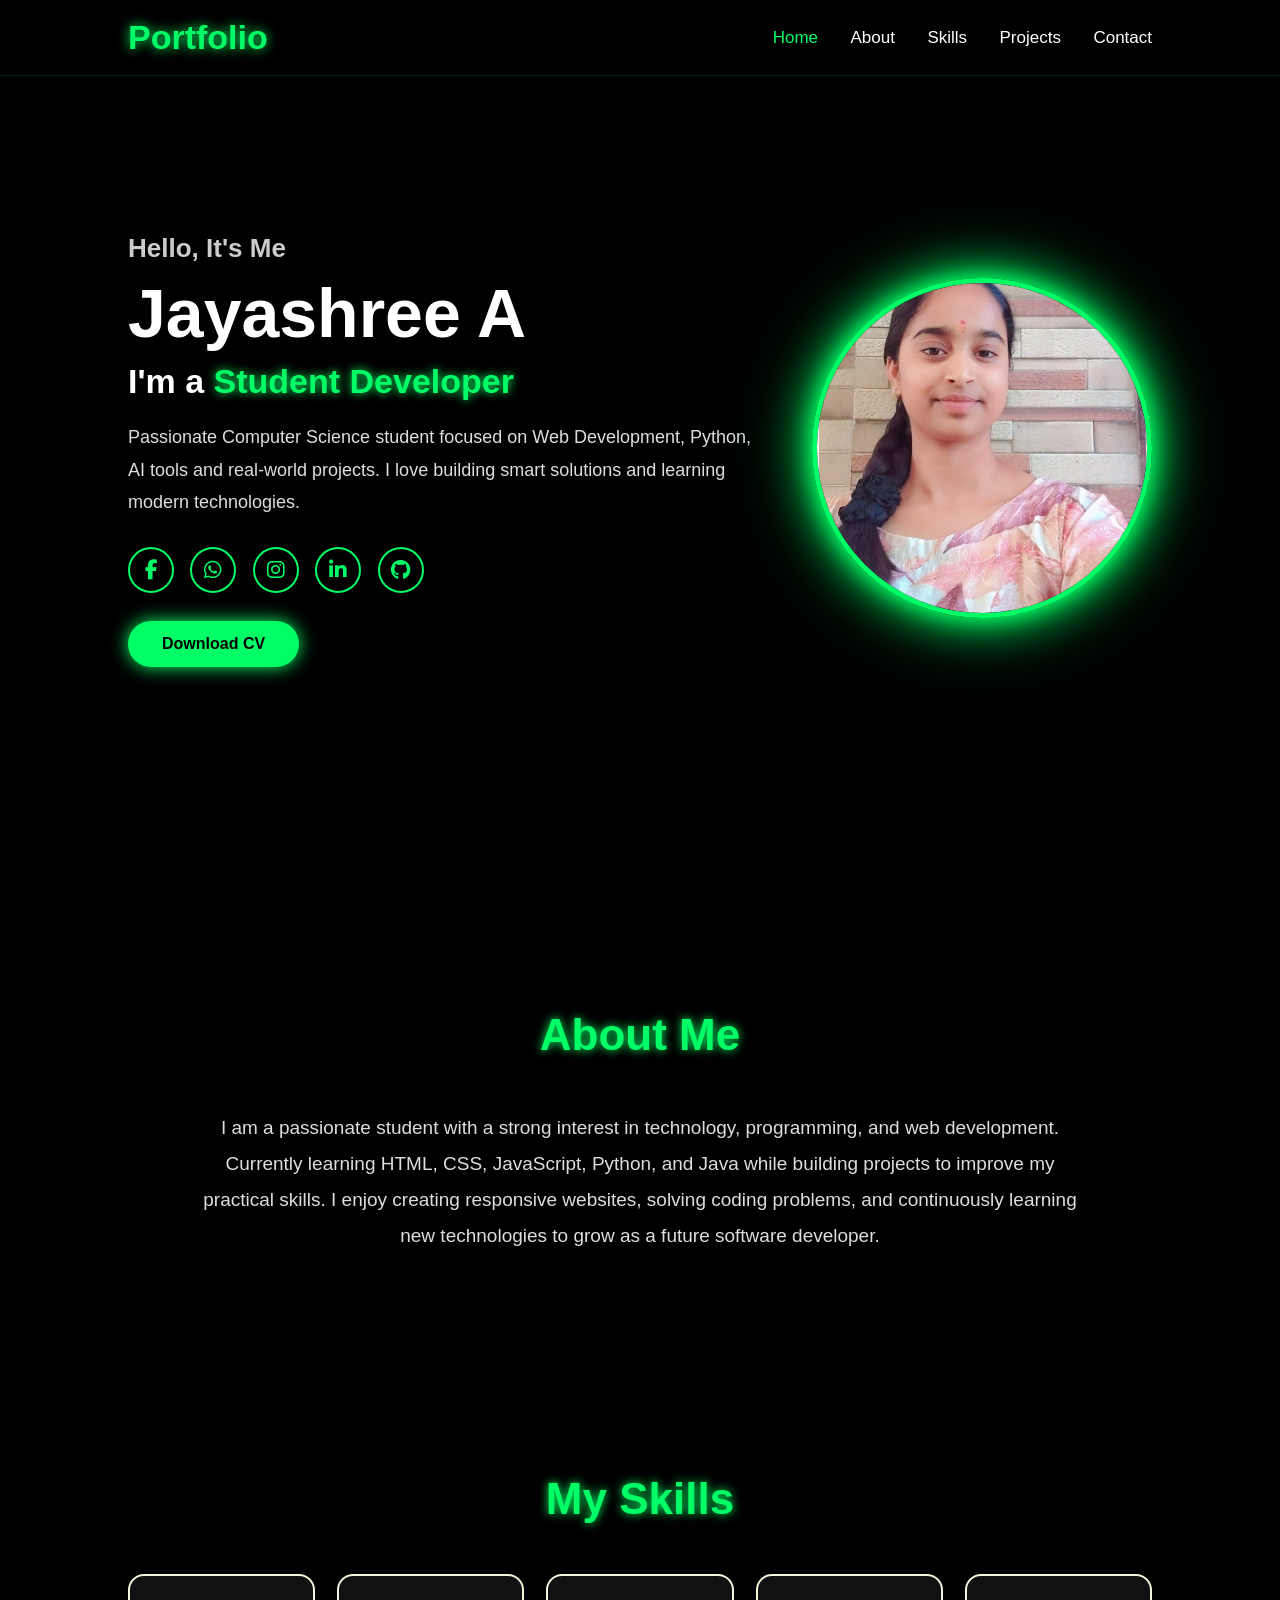
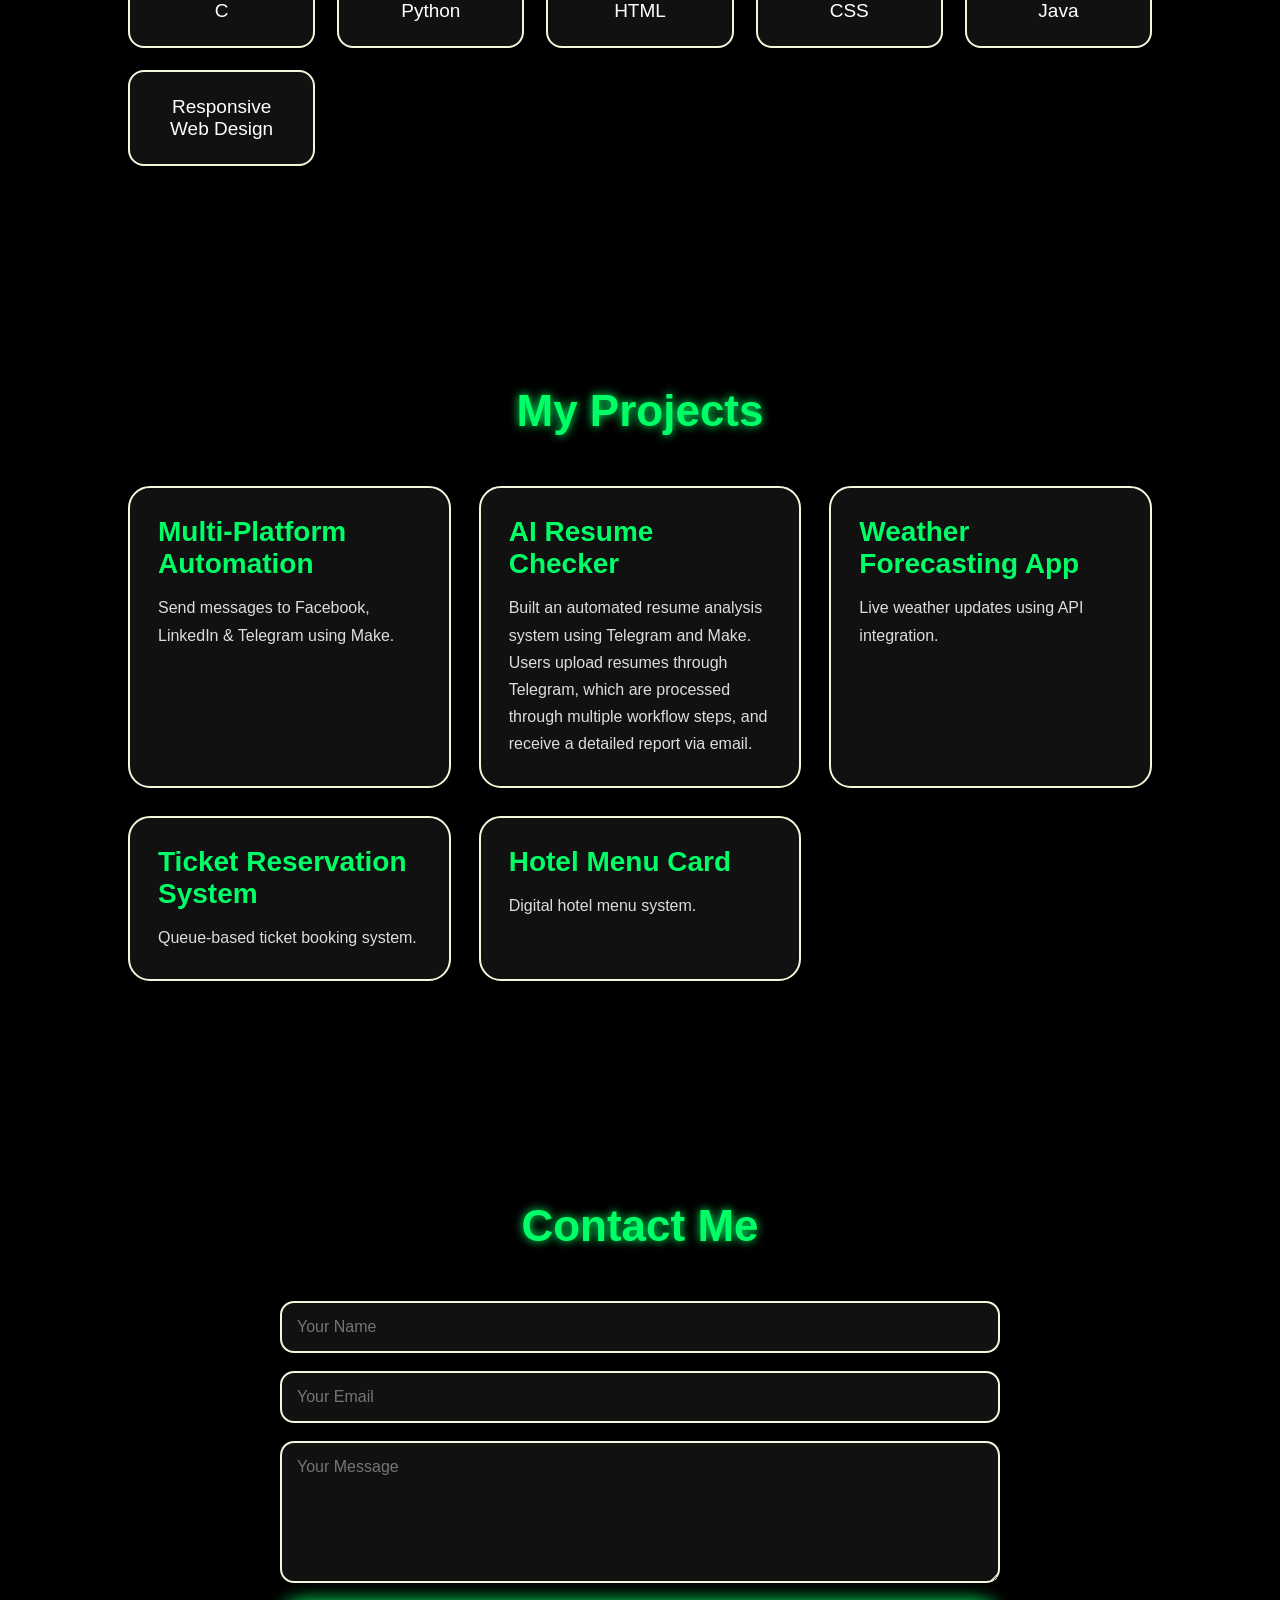
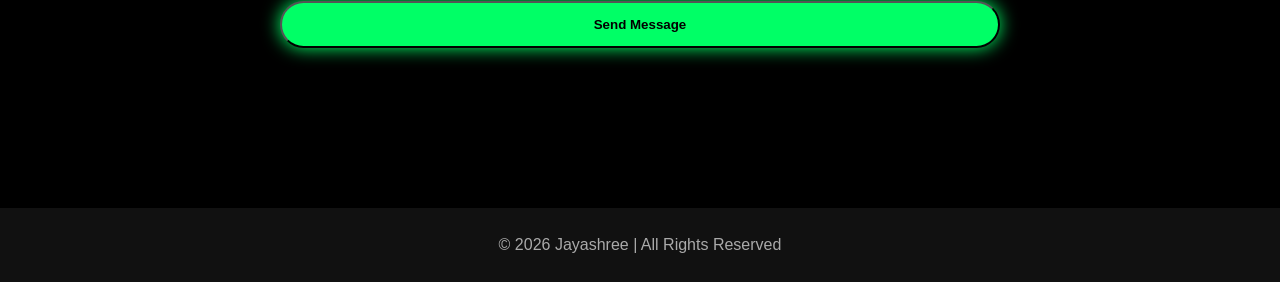
<file: index.html>
<!DOCTYPE html>
<html lang="en">
<head>
    <meta charset="UTF-8">
    <meta name="viewport" content="width=device-width, initial-scale=1.0">
    <title>Jayashree | Portfolio</title>

    <!-- Flask CSS -->
    <link rel="stylesheet" href="style.css">

    <!-- FONT AWESOME ICONS -->
    <link rel="stylesheet"
    href="https://cdnjs.cloudflare.com/ajax/libs/font-awesome/6.5.0/css/all.min.css">
</head>
<body>

<!-- ===== NAVBAR ===== -->
<header class="header">

    <a href="#" class="logo">Portfolio</a>

    <nav class="navbar">
        <a href="#home" class="active">Home</a>
        <a href="#about">About</a>
        <a href="#skills">Skills</a>
        <a href="#projects">Projects</a>
        <a href="#contact">Contact</a>
    </nav>

</header>


<!-- ===== HOME SECTION ===== -->
<section class="home" id="home">

    <!-- LEFT SIDE CONTENT -->
    <div class="home-content">

        <h3>Hello, It's Me</h3>

        <h1>Jayashree A</h1>

        <h2>I'm a <span class="typing-text">Student Developer</span></h2>

        <p>
            Passionate Computer Science student focused on Web Development, Python, AI tools and real-world projects. 
            I love building smart solutions and learning modern technologies.
        </p>

        <!-- SOCIAL MEDIA ICONS -->
        <div class="social-icons">

            <a href="#"><i class="fab fa-facebook-f"></i></a>

            <a href="#"><i class="fab fa-whatsapp"></i></a>

            <a href="#"><i class="fab fa-instagram"></i></a>

            <a href="#"><i class="fab fa-linkedin-in"></i></a>

            <a href="#"><i class="fab fa-github"></i></a>

        </div>

        <!-- BUTTON -->
        <a href="#" class="btn">Download CV</a>

    </div>


    <!-- RIGHT SIDE IMAGE -->
    <div class="home-img">

        <img src="myphoto.jpg"
        alt="Jayashree Photo" class="profile-img">

    </div>

</section>



<!-- ===== ABOUT SECTION ===== -->
<section class="about" id="about">

    <h2 class="heading">About <span>Me</span></h2>

    <p>
        I am a passionate student with a strong interest in technology, programming,
        and web development. Currently learning HTML, CSS, JavaScript, Python, and Java
        while building projects to improve my practical skills. I enjoy creating responsive
        websites, solving coding problems, and continuously learning new technologies to
        grow as a future software developer.
    </p>

</section>



<!-- ===== SKILLS SECTION ===== -->
<section class="skills" id="skills">

    <h2 class="heading">My <span>Skills</span></h2>

    <div class="skills-box">
        <div class="skill-card">C</div>
        <div class="skill-card">Python</div>
        <div class="skill-card">HTML</div>
        <div class="skill-card">CSS</div>
        <div class="skill-card">Java</div>
        <div class="skill-card">Responsive Web Design</div>

    </div>

</section>



<!-- ===== PROJECTS SECTION ===== -->
<section class="projects" id="projects">

    <h2 class="heading">My <span>Projects</span></h2>

    <div class="cards">

        <div class="card">
            <h3>Multi-Platform Automation</h3>
            <p>Send messages to Facebook, LinkedIn & Telegram using Make.</p>
        </div>

        <div class="card">
            <h3>AI Resume Checker</h3>
            <p>
            Built an automated resume analysis system using Telegram and Make.
            Users upload resumes through Telegram, which are processed through multiple 
            workflow steps, and receive a detailed report via email.
            </p>
        </div>

        <div class="card">
            <h3>Weather Forecasting App</h3>
            <p>Live weather updates using API integration.</p>
        </div>

        <div class="card">
            <h3>Ticket Reservation System</h3>
            <p>Queue-based ticket booking system.</p>
        </div>

        <div class="card">
            <h3>Hotel Menu Card</h3>
            <p>Digital hotel menu system.</p>
        </div>

    </div>

</section>

<!-- ===== CONTACT SECTION ===== -->
<section class="contact" id="contact">

    <h2 class="heading">Contact <span>Me</span></h2>

    <form action="/contact" method="POST">

        <input type="text" name="name" placeholder="Your Name" required>

        <input type="email" name="email" placeholder="Your Email" required>

        <textarea name="message" rows="6"
        placeholder="Your Message" required></textarea>

        <button type="submit" class="btn">Send Message</button>

    </form>

</section>



<!-- ===== FOOTER ===== -->
<footer class="footer">

    <p>© 2026 Jayashree | All Rights Reserved</p>

</footer>

<script src="script.js"></script>

</body>
</html>
</file>
<file: style.css>
/* ===== PREMIUM UPGRADED PORTFOLIO CSS ===== */

*{
    margin:0;
    padding:0;
    box-sizing:border-box;
    font-family:'Poppins', Arial, sans-serif;
    scroll-behavior:smooth;
}

body{
    background:#000;
    color:#fff;
    overflow-x:hidden;
}

/* ===== HEADER ===== */
.header{
    position:fixed;
    top:0;
    left:0;
    width:100%;
    padding:18px 10%;
    background:rgba(0,0,0,0.85);
    backdrop-filter:blur(10px);
    display:flex;
    justify-content:space-between;
    align-items:center;
    z-index:1000;
    border-bottom:1px solid rgba(0,255,102,0.15);
}

.logo{
    color:#00ff66;
    font-size:34px;
    font-weight:700;
    text-decoration:none;
    text-shadow:0 0 12px #00ff66;
}

.navbar a{
    color:#fff;
    text-decoration:none;
    margin-left:28px;
    font-size:17px;
    transition:0.3s ease;
    font-weight:500;
}

.navbar a:hover,
.navbar a.active{
    color:#00ff66;
}

/* ===== SECTION ===== */
section{
    padding:110px 10%;
}

.heading{
    text-align:center;
    font-size:44px;
    margin-bottom:50px;
    color:#00ff66;
    text-shadow:0 0 10px #00ff66;
}

.heading span{
    color:#00ff66;
}

/* ===== HOME ===== */
.home{
    min-height:100vh;
    display:flex;
    justify-content:space-between;
    align-items:center;
    gap:60px;
}

.home-content{
    max-width:650px;
}

.home-content h3{
    font-size:26px;
    color:#ccc;
}

.home-content h1{
    font-size:68px;
    margin:10px 0;
    color:#fff;
}

.home-content h2{
    font-size:34px;
    margin-bottom:15px;
}

.home-content h2 span{
    color:#00ff66;
    text-shadow:0 0 10px #00ff66;
}

.home-content p{
    font-size:18px;
    line-height:1.8;
    color:#ddd;
    margin:20px 0 28px;
}

/* ===== ICONS ===== */
.social-icons{
    margin-bottom:28px;
}

.social-icons a{
    display:inline-flex;
    justify-content:center;
    align-items:center;
    width:46px;
    height:46px;
    border:2px solid #00ff66;
    border-radius:50%;
    color:#00ff66;
    text-decoration:none;
    font-size:20px;
    margin-right:12px;
    transition:0.3s ease;
}

.social-icons a:hover{
    background:#00ff66;
    color:#000;
    transform:translateY(-6px);
    box-shadow:0 0 18px #00ff66;
}

/* ===== BUTTON ===== */
.btn{
    display:inline-block;
    padding:14px 34px;
    background:#00ff66;
    color:#000;
    text-decoration:none;
    border-radius:35px;
    font-weight:700;
    box-shadow:0 0 18px #00ff66;
    transition:0.3s ease;
}

.btn:hover{
    transform:scale(1.06);
    box-shadow:0 0 28px #00ff66;
}

/* ===== IMAGE ===== */
.profile-img{
    width:340px;
    height:340px;
    border-radius:50%;
    object-fit:cover;
    border:5px solid #00ff66;
    box-shadow:
        0 0 20px #00ff66,
        0 0 45px #00ff66,
        0 0 80px rgba(0,255,102,0.6);
    animation:float 3s ease-in-out infinite;
}

@keyframes float{
    0%,100%{transform:translateY(0);}
    50%{transform:translateY(-12px);}
}

/* ===== ABOUT ===== */
.about p{
    max-width:900px;
    margin:auto;
    text-align:center;
    font-size:19px;
    line-height:1.9;
    color:#ddd;
}

/* ===== SKILLS ===== */
.skills-box{
    display:grid;
    grid-template-columns:repeat(auto-fit,minmax(180px,1fr));
    gap:22px;
}

.skill-card{
    padding:24px;
    background:#111;
    border:2px solid #F5F5DC;
    border-radius:16px;
    text-align:center;
    font-size:19px;
    transition:0.3s ease;
}

.skill-card:hover{
    transform:translateY(-8px);
    box-shadow:0 0 18px #F5F5DC;
}

/* ===== PROJECTS ===== */
.cards{
    display:grid;
    grid-template-columns:repeat(auto-fit,minmax(280px,1fr));
    gap:28px;
}

.card{
    background:#111;
    padding:28px;
    border-radius:22px;
    border:2px solid #F5F5DC;
    transition:0.3s ease;
}

.card:hover{
    transform:translateY(-10px);
    box-shadow:0 0 22px rgba(0,255,102,0.45);
}

.card h3{
    color:#00ff66;
    margin-bottom:14px;
    font-size:28px;
}

.card p{
    color:#ddd;
    line-height:1.7;
}

/* ===== CONTACT ===== */
form{
    max-width:720px;
    margin:auto;
    display:flex;
    flex-direction:column;
    gap:18px;
}

form input,
form textarea{
    padding:15px;
    background:#111;
    border:2px solid #F5F5DC;
    color:#fff;
    border-radius:14px;
    outline:none;
    font-size:16px;
}

form input:focus,
form textarea:focus{
    box-shadow:0 0 14px #00ff66;
}

/* ===== FOOTER ===== */
.footer{
    text-align:center;
    padding:28px;
    background:#111;
    margin-top:50px;
    color:#aaa;
}

/* ===== MOBILE ===== */
@media(max-width:900px){

    .home{
        flex-direction:column-reverse;
        text-align:center;
        padding-top:150px;
    }

    .home-content h1{
        font-size:52px;
    }

    .home-content h2{
        font-size:28px;
    }

    .profile-img{
        width:260px;
        height:260px;
    }

    .navbar{
        display:none;
    }

    .heading{
        font-size:36px;
    }
}
</file>
